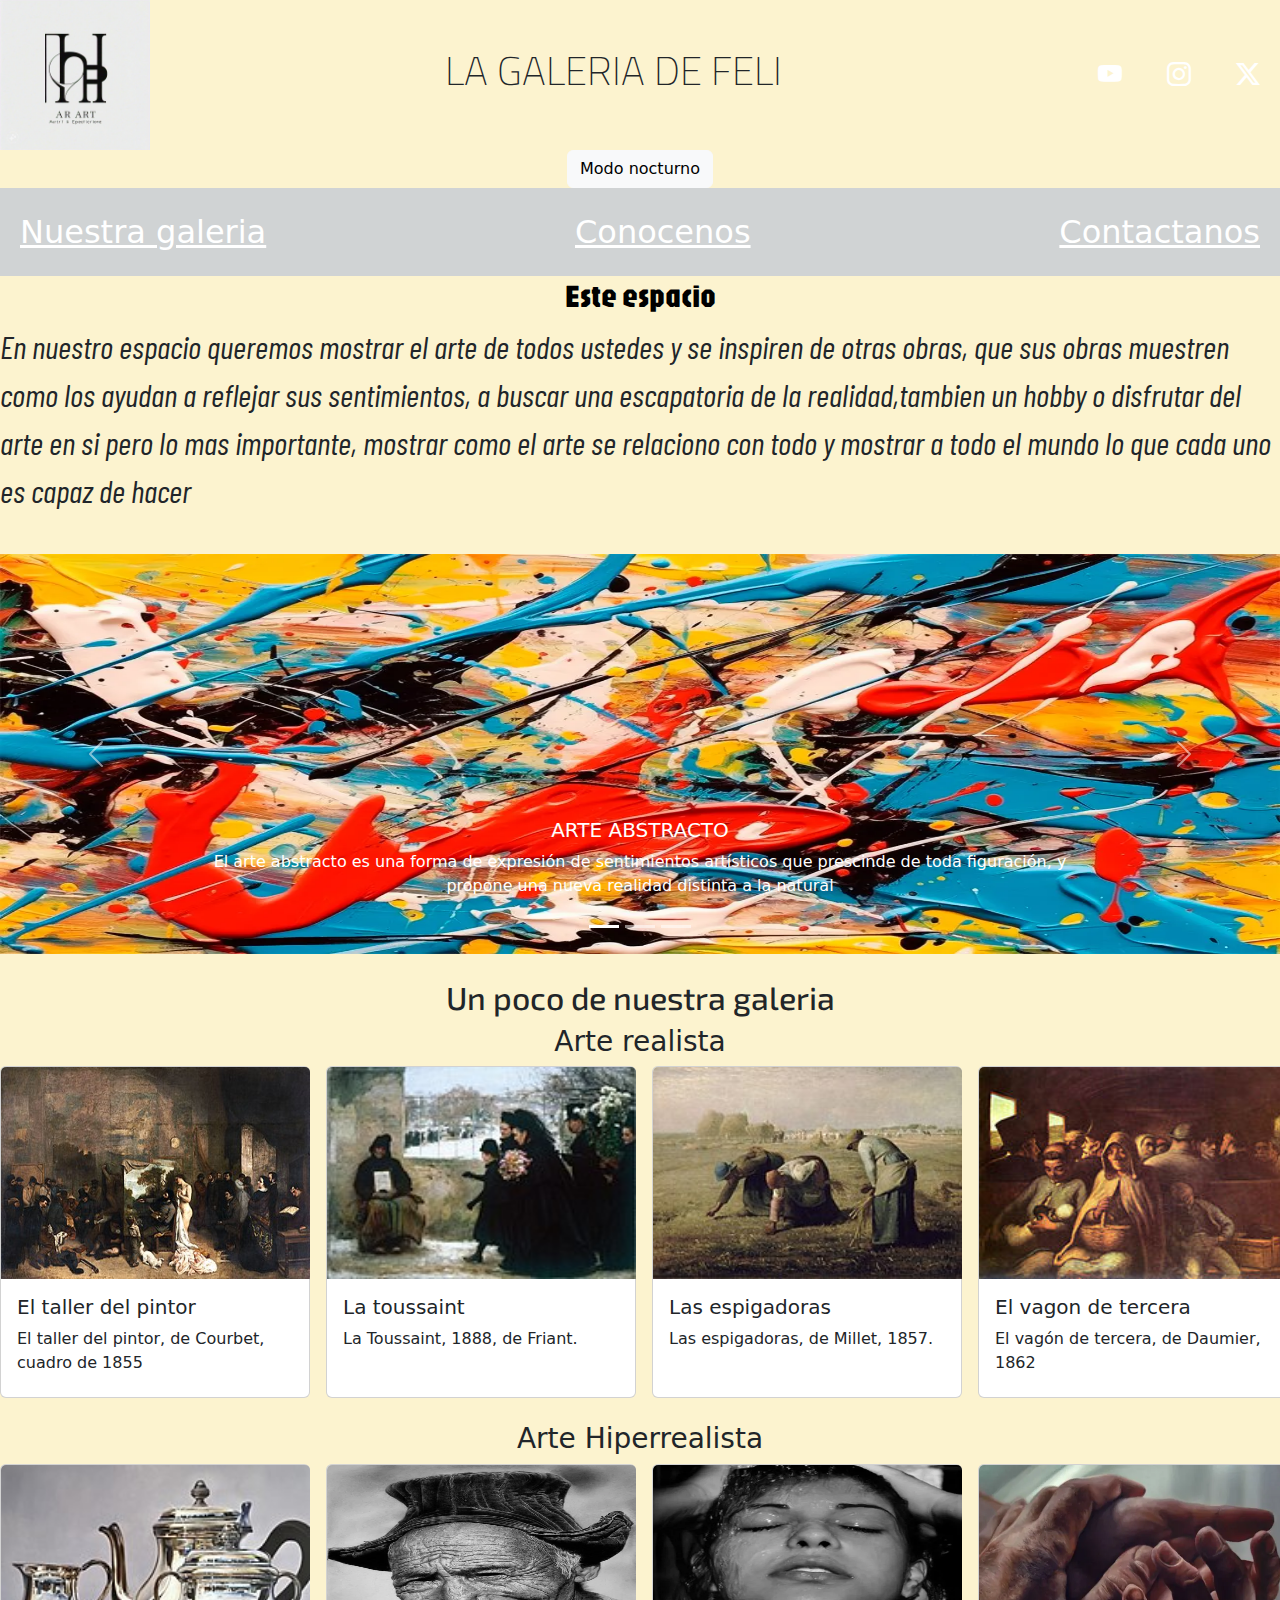
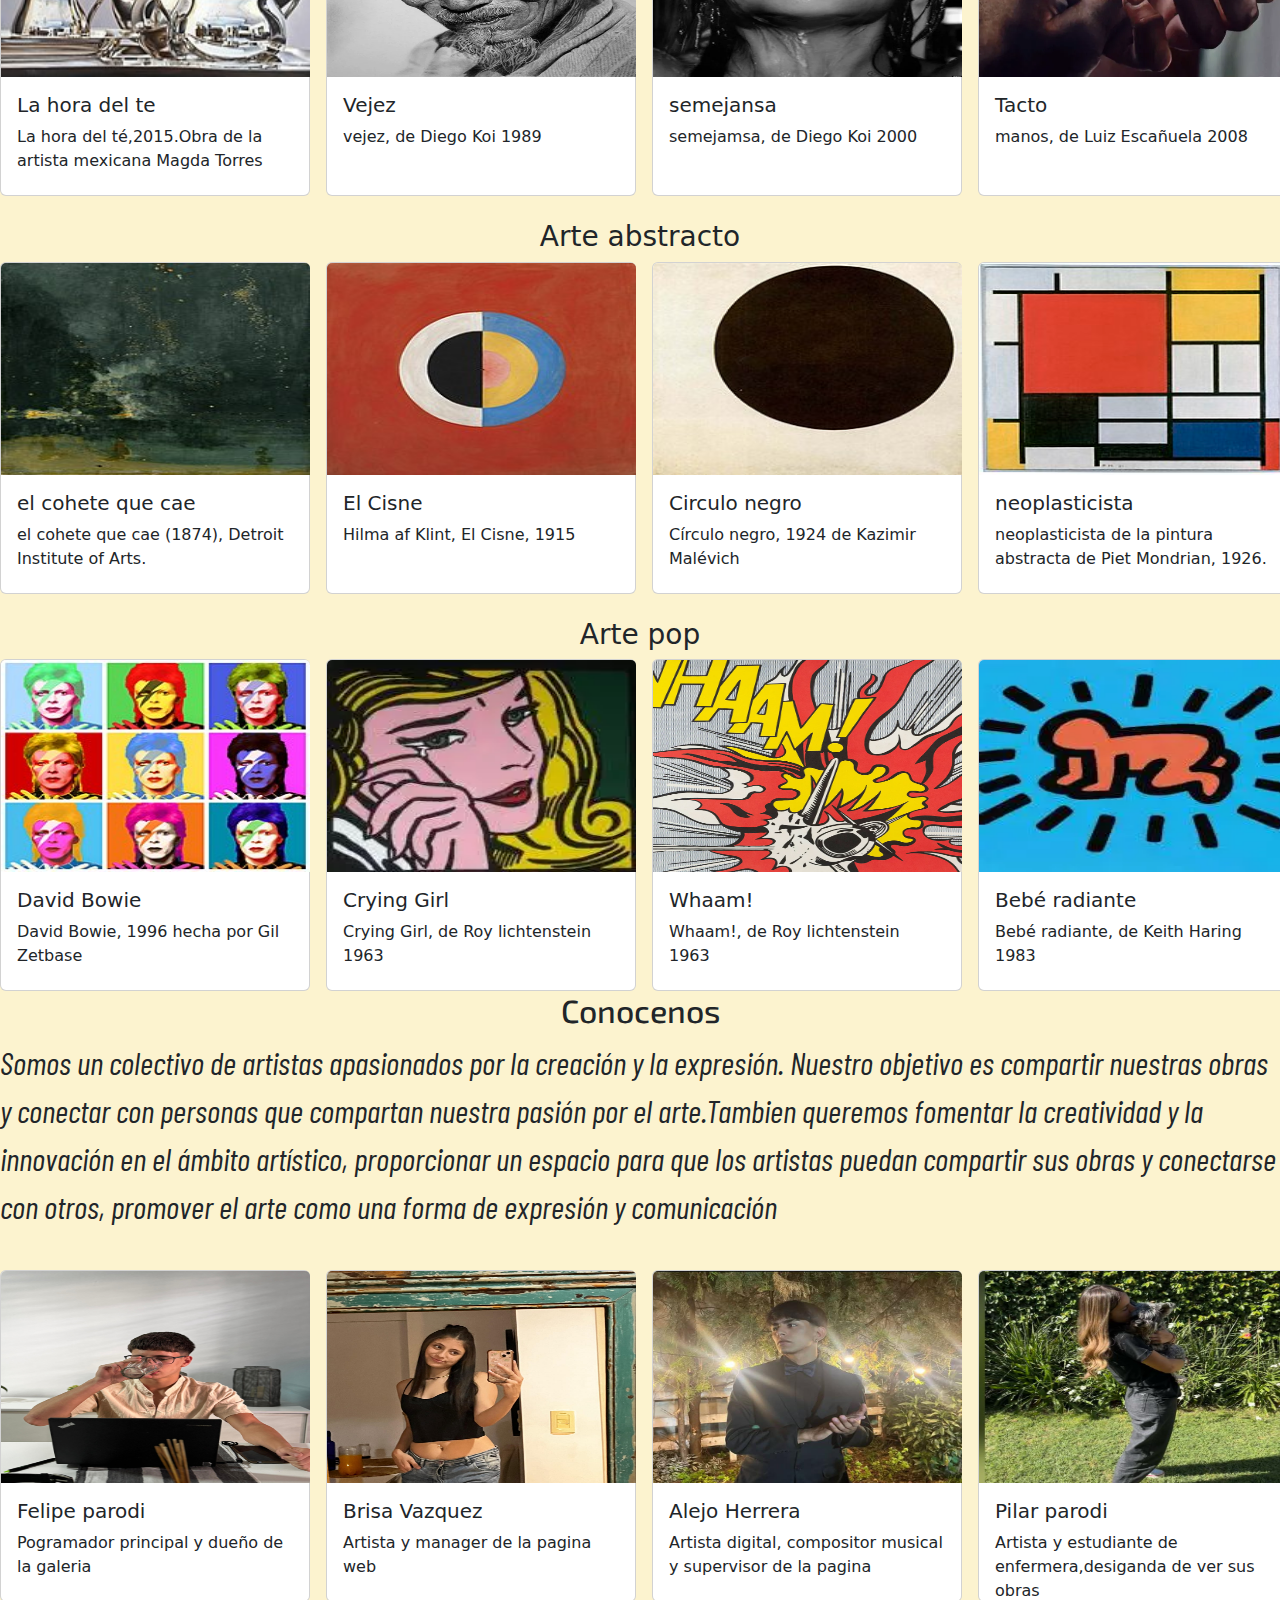
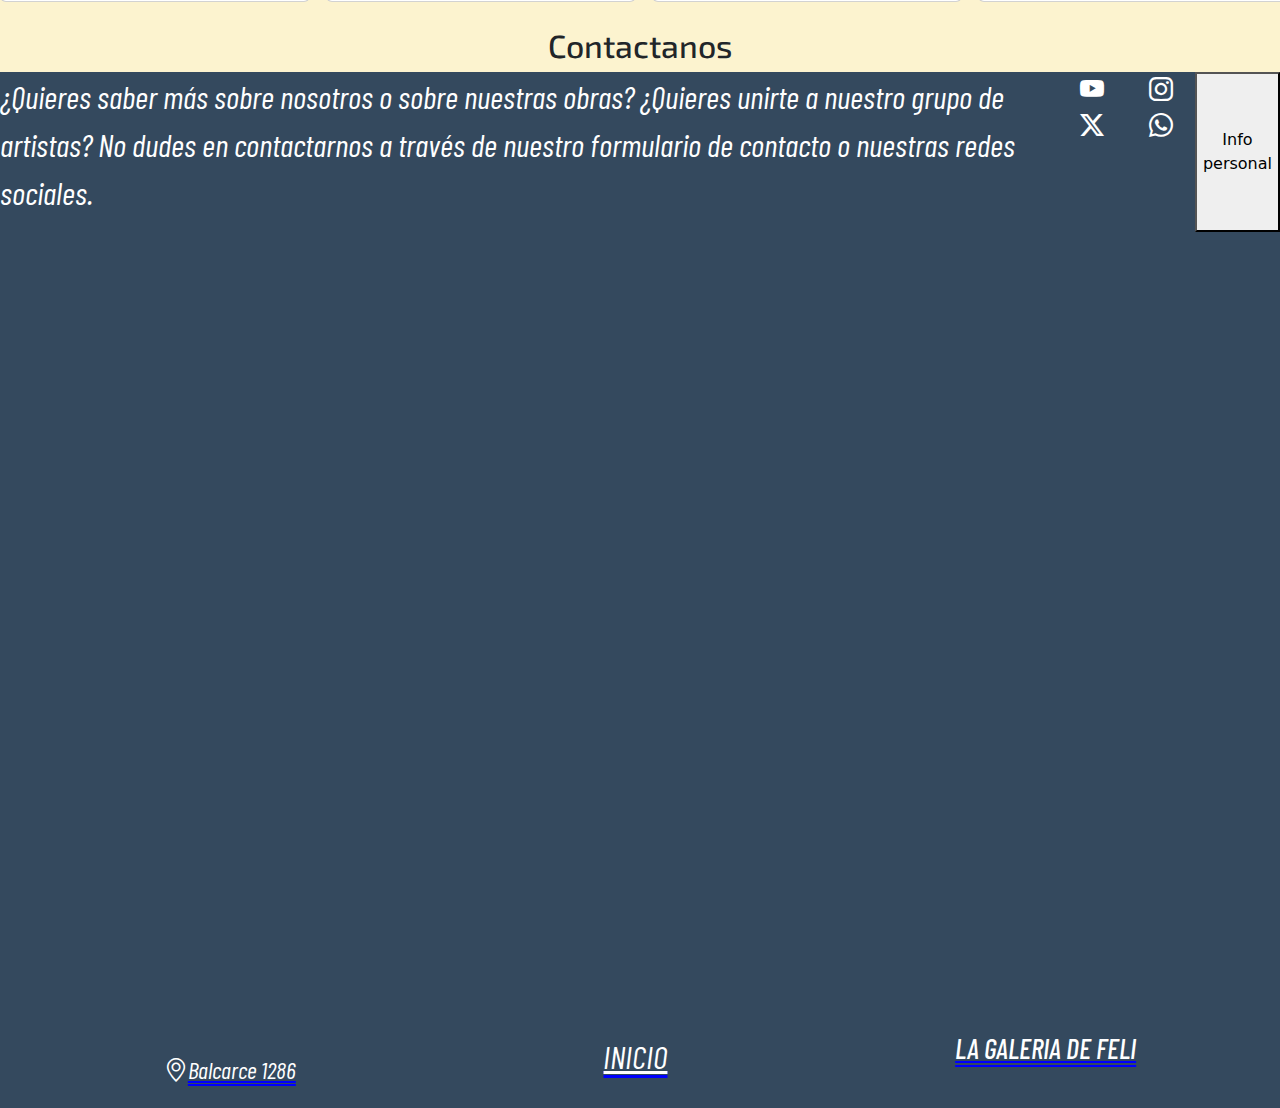
<file: index.html>
<!DOCTYPE html>
<html lang="en" dir="ltr">
  <head>
    <meta charset="utf-8">
    <meta name="description" content="Portafolio de arte">
    <meta name="keywords" content="arte,abstarcto,personal">
    <meta name="author" content="Felipe Parodi">
    <title> La galeria de Feli</title>
    <link href="https://cdn.jsdelivr.net/npm/bootstrap@5.3.3/dist/css/bootstrap.min.css" rel="stylesheet" integrity="sha384-QWTKZyjpPEjISv5WaRU9OFeRpok6YctnYmDr5pNlyT2bRjXh0JMhjY6hW+ALEwIH" crossorigin="anonymous">
    <link rel="stylesheet" href="./estilos.css/estilos.css">
    <meta name="viewport" content="width=device-width, initial-scale=1.0">
    <link rel="preconnect" href="https://fonts.googleapis.com">
<link rel="preconnect" href="https://fonts.gstatic.com" crossorigin>
<link href="https://fonts.googleapis.com/css2?family=Titillium+Web:ital,wght@0,200;0,300;0,400;0,600;0,700;0,900;1,200;1,300;1,400;1,600;1,700&family=Yanone+Kaffeesatz:wght@200..700&display=swap" rel="stylesheet">
<link href="https://fonts.googleapis.com/css2?family=Jaro:opsz@6..72&display=swap" rel="stylesheet">
<link href="https://fonts.googleapis.com/css2?family=Exo+2&display=swap" rel="stylesheet">
<link href="https://fonts.googleapis.com/css2?family=Barlow+Condensed:ital,wght@0,400;1,100&display=swap" rel="stylesheet">

    <head>
  <body><header>

    <div class="redes sociales">
      <a href="https://www.youtube.com/" target="_blank"><i class="bi bi-youtube"></i></a>
      <a href="https://www.instagram.com/" target="_blank"><i class="bi bi-instagram"></i></a>
      <a href="https://x.com/" target="_blank"><i class="bi bi-twitter-x"></i></a>

    </div>
  <h1 class="titillium-web-extralight"> LA GALERIA DE FELI</h1>
  <link rel="stylesheet" href="https://cdn.jsdelivr.net/npm/bootstrap-icons@1.11.3/font/bootstrap-icons.min.css">
  <img  src="./imagenes/LOGO" width="150"  >
  </header>
  <div class="modo">
    <button onclick="cambiarfondo1()"  class="btn btn-light">Modo nocturno</button>
  </div>

  <nav id="nav">
    <div class="buscador">
      <a href="#section"> Nuestra galeria</a>
      <a href="#aside">Conocenos</a>
      <a href="#footer">Contactanos</a>
    </div>
  </nav>
  <section id="section">
    <h2 class="jaro-gross"> Este espacio</h2>
    <p class="barlow-condensed-thin-italic">En nuestro espacio queremos mostrar el arte de todos ustedes y se inspiren de otras obras, que sus obras muestren como los ayudan a reflejar sus sentimientos, a buscar una escapatoria de la realidad,tambien un hobby o disfrutar del arte en si pero lo mas importante, mostrar como el arte se relaciono con todo y mostrar a todo el mundo lo que cada uno es capaz de hacer </p>
<br>
<div id="carouselExampleCaptions" class="carousel slide">
  <div class="carousel-indicators">
    <button type="button" data-bs-target="#carouselExampleCaptions" data-bs-slide-to="0" class="active" aria-current="true" aria-label="Slide 1"></button>
    <button type="button" data-bs-target="#carouselExampleCaptions" data-bs-slide-to="1" aria-label="Slide 2"></button>
    <button type="button" data-bs-target="#carouselExampleCaptions" data-bs-slide-to="2" aria-label="Slide 3"></button>
  </div>
  <div class="carousel-inner">
    <div class="carousel-item active">
      <img src="./imagenes/abstracto" class="d-block w-100" alt="..." width="200px" height="400px" >
      <div class="carousel-caption d-none d-md-block">
        <h5> ARTE ABSTRACTO</h5>
        <p>El arte abstracto es una forma de expresión de sentimientos artísticos que prescinde de toda figuración, y propone una nueva realidad distinta a la natural</p>
      </div>
    </div>
    <div class="carousel-item">
      <img src="./imagenes/realista" class="d-block w-100" alt="..." width="200px" height="400px" >
      <div class="carousel-caption d-none d-md-block">
        <h5> ARTE REALISTA</h5>
        <p>El arte realista es la representación fiel de la realidad, el enfoque en la vida cotidiana, la descripción precisa de detalles y el interés en temas sociales, obreros y escenas urbanas</p>
      </div>
    </div>
    <div class="carousel-item">
      <img src="./imagenes/hiper" class="d-block w-100" alt="..." width="200px" height="400px">
      <div class="carousel-caption d-none d-md-block">
        <h5> ARTE HIPERREALISTA</h5>
        <p>El hiperrealismo es un movimiento pictórico en donde el artista hace gala de su gran virtuosismo, en el detalle minucioso de la pincelada precisa y concreta, el cual está inspirado por la fotografía</p>
      </div>
    </div>
  </div>
  <button class="carousel-control-prev" type="button" data-bs-target="#carouselExampleCaptions" data-bs-slide="prev">
    <span class="carousel-control-prev-icon" aria-hidden="true"></span>
    <span class="visually-hidden">Previous</span>
  </button>
  <button class="carousel-control-next" type="button" data-bs-target="#carouselExampleCaptions" data-bs-slide="next">
    <span class="carousel-control-next-icon" aria-hidden="true"></span>
    <span class="visually-hidden">Next</span>
  </button>
</div>
<br>
<h2 class="exo-2-letra"> Un poco de nuestra galeria </h2>
<h3 id="tipos">Arte realista</h3>
      <div id="container">
        <div class="row">
<div class="tarjeta 1 col-sm-12 col-md-6 col-lg-3" >

  <div class="card" >
  <img src="./imagenes/real1" class="card-img-top" alt="...">
  <div class="card-body">
    <h5 class="card-title"> El taller del pintor</h5>
    <p class="card-text">El taller del pintor, de Courbet, cuadro de 1855 </p>

  </div>
</div>
</div>
<div class="tarjeta 2 col-sm-12 col-md-6 col-lg-3" >

  <div class="card" >
  <img src="./imagenes/funeral" class="card-img-top" alt="...">
  <div class="card-body">
    <h5 class="card-title">La toussaint</h5>
    <p class="card-text">La Toussaint, 1888, de Friant.</p>

  </div>
</div>
</div>
<div class="tarjeta 3 col-sm-12 col-md-6 col-lg-3" >

  <div class="card" >
  <img src="./imagenes/espigadoras" class="card-img-top" alt="...">
  <div class="card-body">
    <h5 class="card-title">Las espigadoras</h5>
    <p class="card-text">Las espigadoras, de Millet, 1857.</p>

  </div>
</div>
</div>
<div class="tarjeta 4 col-sm-12 col-md-6 col-lg-3" >

  <div class="card" >
  <img src="./imagenes/vagon" class="card-img-top" alt="...">
  <div class="card-body">
    <h5 class="card-title">El vagon de tercera</h5>
    <p class="card-text">El vagón de tercera, de Daumier, 1862</p>

  </div>
</div>
</div>
        </div>

      </div>
      <br>
      <h3 id="tipos">Arte Hiperrealista</h3>
            <div id="container">
              <div class="row">
      <div class="tarjeta 1 col-sm-12 col-md-6 col-lg-3" >

        <div class="card" >
        <img src="./imagenes/tetera" class="card-img-top" alt="...">
        <div class="card-body">
          <h5 class="card-title">La hora del te</h5>
          <p class="card-text">La hora del té,2015.Obra de la artista mexicana Magda Torres</p>

        </div>
      </div>
      </div>
      <div class="tarjeta 2 col-sm-12 col-md-6 col-lg-3" >

        <div class="card" >
        <img src="./imagenes/viejo" class="card-img-top" alt="...">
        <div class="card-body">
          <h5 class="card-title">Vejez</h5>
          <p class="card-text">vejez, de Diego Koi 1989</p>

        </div>
      </div>
      </div>
      <div class="tarjeta 3 col-sm-12 col-md-6 col-lg-3" >

        <div class="card" >
        <img src="./imagenes/mujer" class="card-img-top" alt="...">
        <div class="card-body">
          <h5 class="card-title">semejansa</h5>
          <p class="card-text">semejamsa, de Diego Koi 2000</p>

        </div>
      </div>
      </div>
      <div class="tarjeta 4 col-sm-12 col-md-6 col-lg-3" >

        <div class="card" >
        <img src="./imagenes/manos" class="card-img-top" alt="...">
        <div class="card-body">
          <h5 class="card-title">Tacto</h5>
          <p class="card-text">manos, de Luiz Escañuela 2008</p>

        </div>
      </div>
      </div>
              </div>

            </div>
  <br>
  <h3 id="tipos">Arte abstracto</h3>
        <div id="container">
          <div class="row">
  <div class="tarjeta 1 col-sm-12 col-md-6 col-lg-3" >

    <div class="card" >
    <img src="./imagenes/nocturno" class="card-img-top" alt="...">
    <div class="card-body">
      <h5 class="card-title">el cohete que cae</h5>
      <p class="card-text">el cohete que cae (1874), Detroit Institute of Arts.</p>

    </div>
  </div>
  </div>
  <div class="tarjeta 2 col-sm-12 col-md-6 col-lg-3" >

    <div class="card" >
    <img src="./imagenes/cisne" class="card-img-top" alt="...">
    <div class="card-body">
      <h5 class="card-title">El Cisne</h5>
      <p class="card-text">Hilma af Klint, El Cisne, 1915</p>

    </div>
  </div>
  </div>
  <div class="tarjeta 3 col-sm-12 col-md-6 col-lg-3" >

    <div class="card" >
    <img src="./imagenes/circulo" class="card-img-top" alt="...">
    <div class="card-body">
      <h5 class="card-title">Circulo negro</h5>
      <p class="card-text">Círculo negro, 1924 de Kazimir Malévich</p>

    </div>
  </div>
  </div>
  <div class="tarjeta 4 col-sm-12 col-md-6 col-lg-3" >

    <div class="card" >
    <img src="./imagenes/cuadritos" class="card-img-top" alt="...">
    <div class="card-body">
      <h5 class="card-title">neoplasticista</h5>
      <p class="card-text"> neoplasticista de la pintura abstracta de Piet Mondrian, 1926.</p>

    </div>
  </div>
  </div>
          </div>

        </div>
<br>
<h3 id="tipos">Arte pop</h3>
      <div id="container">
        <div class="row">
<div class="tarjeta 1 col-sm-12 col-md-6 col-lg-3" >

  <div class="card" >
  <img src="./imagenes/caras" class="card-img-top" alt="...">
  <div class="card-body">
    <h5 class="card-title">David Bowie</h5>
    <p class="card-text">David Bowie, 1996 hecha por Gil Zetbase</p>

  </div>
</div>
</div>
<div class="tarjeta 2 col-sm-12 col-md-6 col-lg-3" >

  <div class="card" >
  <img src="./imagenes/lagrimas" class="card-img-top" alt="...">
  <div class="card-body">
    <h5 class="card-title">Crying Girl</h5>
    <p class="card-text">Crying Girl, de Roy lichtenstein 1963</p>

  </div>
</div>
</div>
<div class="tarjeta 3 col-sm-12 col-md-6 col-lg-3" >

  <div class="card" >
  <img src="./imagenes/avion" class="card-img-top" alt="...">
  <div class="card-body">
    <h5 class="card-title">Whaam!</h5>
    <p class="card-text">Whaam!, de Roy lichtenstein 1963</p>

  </div>
</div>
</div>
<div class="tarjeta 4 col-sm-12 col-md-6 col-lg-3" >

  <div class="card" >
  <img src="./imagenes/radiante" class="card-img-top" alt="...">
  <div class="card-body">
    <h5 class="card-title">Bebé radiante</h5>
    <p class="card-text">Bebé radiante, de Keith Haring 1983 </p>

  </div>
</div>
</div>
        </div>

      </div>
  </section>
  <aside id="aside">
    <h2 class="exo-2-letra">Conocenos</h2>
  <p class="barlow-condensed-thin-italic">Somos un colectivo de artistas apasionados por la creación y la expresión. Nuestro objetivo es compartir nuestras obras y conectar con personas que compartan nuestra pasión por el arte.Tambien queremos fomentar la creatividad y la innovación en el ámbito artístico, proporcionar un espacio para que los artistas puedan compartir sus obras y conectarse con otros, promover el arte como una forma de expresión y comunicación</p>
<br>
      <div class="work">
        <div class="row">
  <div class="tarjeta 1 col-sm-12 col-md-6 col-lg-3" >

  <div class="card" >
  <img src="./imagenes/yo" class="card-img-top" alt="...">
  <div class="card-body">
    <h5 class="card-title">Felipe parodi</h5>
    <p class="card-text">Pogramador principal y dueño de la galeria</p>

  </div>
  </div>
  </div>
  <div class="tarjeta 2 col-sm-12 col-md-6 col-lg-3" >

  <div class="card" >
  <img src="./imagenes/brisa" class="card-img-top" alt="...">
  <div class="card-body">
    <h5 class="card-title">Brisa Vazquez </h5>
    <p class="card-text">Artista y manager de la pagina web</p>

  </div>
  </div>
  </div>
  <div class="tarjeta 3 col-sm-12 col-md-6 col-lg-3" >

  <div class="card" >
  <img src="./imagenes/alejo" class="card-img-top" alt="...">
  <div class="card-body">
    <h5 class="card-title">Alejo Herrera</h5>
    <p class="card-text">Artista digital, compositor musical y supervisor de la pagina</p>

  </div>
  </div>
  </div>
  <div class="tarjeta 4 col-sm-12 col-md-6 col-lg-3" >

    <div class="card" >
    <img src="./imagenes/pili" class="card-img-top" alt="...">
    <div class="card-body">
      <h5 class="card-title">Pilar parodi</h5>
      <p class="card-text">Artista y estudiante de enfermera,desiganda de ver sus obras</p>

    </div>
  </div>
  </div>

        </div>

      </div>
     <br>

    </aside>
    <h2  class="exo-2-letra">Contactanos</h2>
  <footer id="footer">
    <p id="exo-white">¿Quieres saber más sobre nosotros o sobre nuestras obras? ¿Quieres unirte a nuestro grupo de artistas? No dudes en contactarnos a través de nuestro formulario de contacto o nuestras redes sociales.
</p>
    <link rel="stylesheet" href="https://cdn.jsdelivr.net/npm/bootstrap-icons@1.11.3/font/bootstrap-icons.min.css">
    <div class="redes sociales">
      <a href="https://www.youtube.com/" target="_blank"><i class="bi bi-youtube"></i></a>
      <a href="https://www.instagram.com/" target="_blank"><i class="bi bi-instagram"></i></a>
      <a href="https://x.com/" target="_blank"><i class="bi bi-twitter-x"></i></a>
      <a href="https://api.whatsapp.com/send?phone=1122366451&text= Hola quisiera compartir mi arte" target="_blank"><i class="bi bi-whatsapp"></i></a>
    </div>
  <button  onclick="datos1()"> Info personal</button>
      </footer>
      <div class="form">
        <iframe src="https://docs.google.com/forms/d/e/1FAIpQLSf4Z8ihahIRavI4WaokOXG0uUOD7kaM5800zY2AODXW9lLapg/viewform?embedded=true"  width="640" height="800" frameborder="0" marginheight="0" marginwidth="0">Cargando…</iframe>
      </div>
      <div class="areas">
        <i class="bi bi-geo-alt">Balcarce 1286</i>
      <a href="#nav"> INICIO</a>
      <h3  >LA GALERIA DE FELI</h3>
      </div>
      <script src="https://cdn.jsdelivr.net/npm/bootstrap@5.3.3/dist/js/bootstrap.bundle.min.js" integrity="sha384-YvpcrYf0tY3lHB60NNkmXc5s9fDVZLESaAA55NDzOxhy9GkcIdslK1eN7N6jIeHz" crossorigin="anonymous"></script>
      <script src="./javascript.js/javascript.js"></script>

  </body>
</html>
</file>
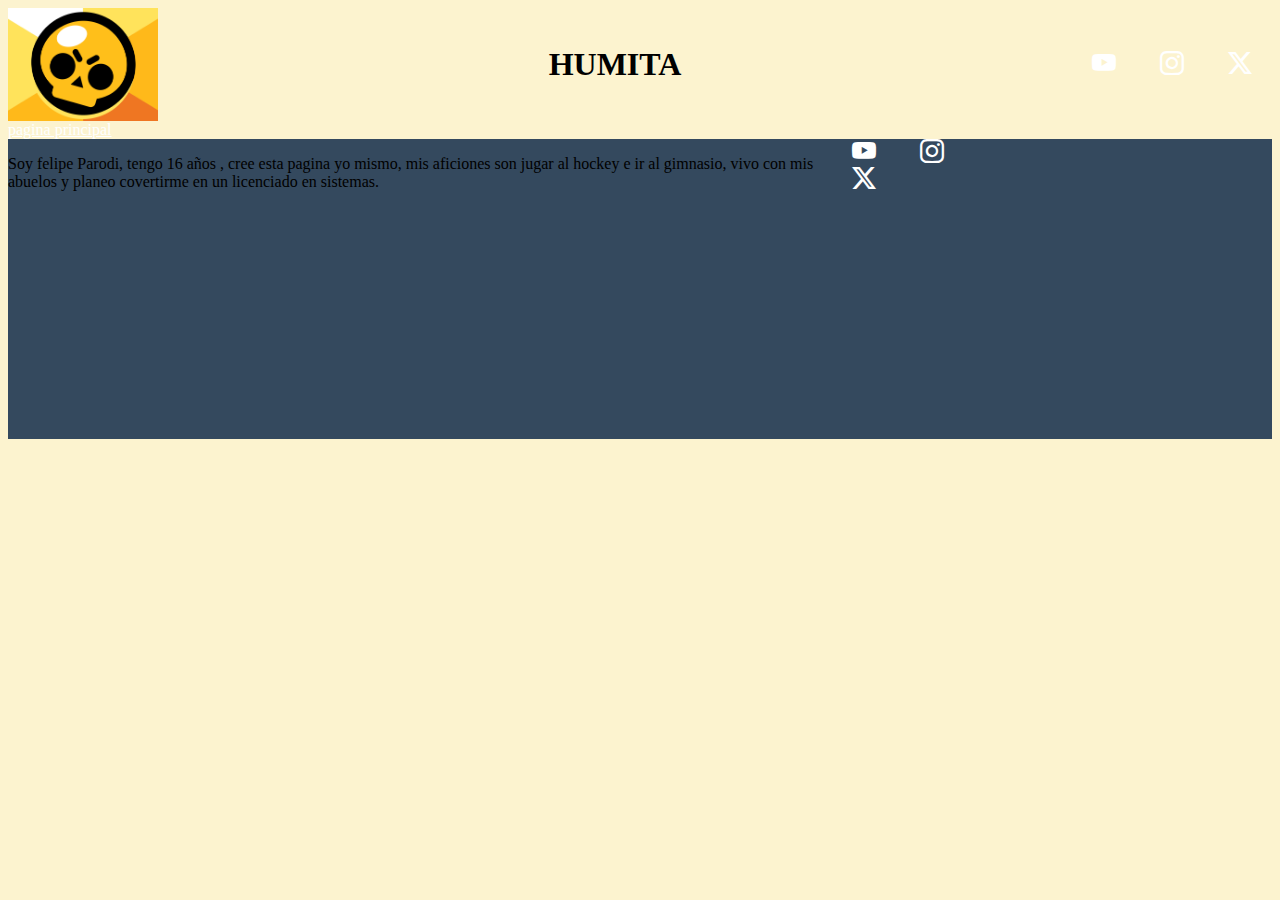
<file: contactos.html>
<!DOCTYPE html>
<html lang="en" dir="ltr">
  <head>
    <meta charset="utf-8">
    <title></title>
  </head>
  <link rel="stylesheet" href="./estilos.css/estilos.css">
  <body>
    <header>
      <div class="redes sociales">
        <a href="https://www.youtube.com/" target="_blank"><i class="bi bi-youtube"></i></a>
        <a href="https://www.instagram.com/" target="_blank"><i class="bi bi-instagram"></i></a>
        <a href="https://x.com/" target="_blank"><i class="bi bi-twitter-x"></i></a>

      </div>
    <h1 class="centro"; class="subrayado">HUMITA</h1>
    <link rel="stylesheet" href="https://cdn.jsdelivr.net/npm/bootstrap-icons@1.11.3/font/bootstrap-icons.min.css">
    <img src="./imagenes/brawl.jpg" width="150">
    </header>
    <nav>
      <a class=links href="index.html">pagina principal</a>
    </nav>
    <footer>
      <p class="parrafo"> Soy felipe Parodi, tengo 16 años , cree esta pagina yo mismo, mis aficiones son jugar al hockey e ir al gimnasio, vivo con mis abuelos y planeo covertirme en un licenciado en sistemas.</p>
      <link rel="stylesheet" href="https://cdn.jsdelivr.net/npm/bootstrap-icons@1.11.3/font/bootstrap-icons.min.css">
      <div class="redes sociales">
        <a href="https://www.youtube.com/" target="_blank"><i class="bi bi-youtube"></i></a>
        <a href="https://www.instagram.com/" target="_blank"><i class="bi bi-instagram"></i></a>
        <a href="https://x.com/" target="_blank"><i class="bi bi-twitter-x"></i></a>

      </div>
        <iframe src="https://www.google.com/maps/embed?pb=!1m14!1m12!1m3!1d1642.9299561322023!2d-58.7211944686785!3d-34.557102148248674!2m3!1f0!2f0!3f0!3m2!1i1024!2i768!4f13.1!5e0!3m2!1ses!2sar!4v1729021099416!5m2!1ses!2sar" width="300" height="300" style="border:0;" allowfullscreen="" loading="lazy" referrerpolicy="no-referrer-when-downgrade"></iframe>
        </footer>
  </body>
</html>
</file>
<file: estilos.css/estilos.css>
body{background-color: #FCF3CF
}

.links:hover{
  color:black;
background-color: white;
}
.bi{
  font-size: 24px;
Color:white;
margin: 20px;
align-self: center;
}
.bi:hover{color: blue}
header{
  display: flex;
  justify-content: space-between;
  flex-direction: row-reverse;
  flex-wrap: wrap;
  align-items: center;
}
footer{ background-color: #34495E;
  display: flex;
  justify-content: space-around;
}
@media (max-widht: 576px) {
  body {background-color: red;
  }
}
@media (min-widht:768px) {
  nav{ background-color: white;
  font-size: xx-large}
}
@media (max-widht:1199px ) {
.parrafo{ color: cyan;}
}
@media (max-widht: 767px) {
  .centro {display: none;
  }
}
.buscador{ display: flex;
  background-color: #D0D3D4;
  justify-content: space-between;
  font-size: xx-large;
  padding: 20px;}
  .buscador:hover{
    color: green;
  }
.areas{ font-family: "Barlow Condensed", sans-serif;
font-weight: 300px;
font-style: italic;
font-size: xx-large;
color: white;;
background-color: #34495E;
text-decoration-line:underline;
text-decoration-color: blue;
text-decoration-style: double;
font-size: xx-large;
text-align: center;
display: flex;
justify-content: space-around;}
.titillium-web-extralight {
  font-family: "Titillium Web", sans-serif;
  font-weight: 200;
  font-style: normal;color: 
}
.jaro-gross {
  font-family: "Jaro", sans-serif;
  font-weight: 400;
  font-style: normal;
  text-align: center;
  color: black;
}

.exo-2-letra {
  font-family: "Exo 2", sans-serif;
  font-weight: 400px;
  font-style: normal;
  text-align: center;
}
.barlow-condensed-thin-italic {
  font-family: "Barlow Condensed", sans-serif;
  font-weight: 300px;
  font-style: italic;
  font-size: xx-large;

}
.card{
height: 332px;
width: 310px;}
.card-img-top{
  height: 212px;
  width: 309px;
}
#container{
  display:flex;
  justify-content: space-around;
}
#tipos{
  text-align: center;
}
#exo-white{
  font-family: "Barlow Condensed", sans-serif;
  font-weight: 300px;
  font-style: italic;
  font-size: xx-large;
  color: white;
}
#exo-title{
  font-family: "Barlow Condensed", sans-serif;
  font-weight: 300px;
  font-style: italic;
  font-size: xx-large;
  color: white:}
  a{color: white;
  }
.form{display: flex;
justify-content: center;
background-color: #34495E;
}
.modo{
  display: flex;
  justify-content: center;
}
</file>
